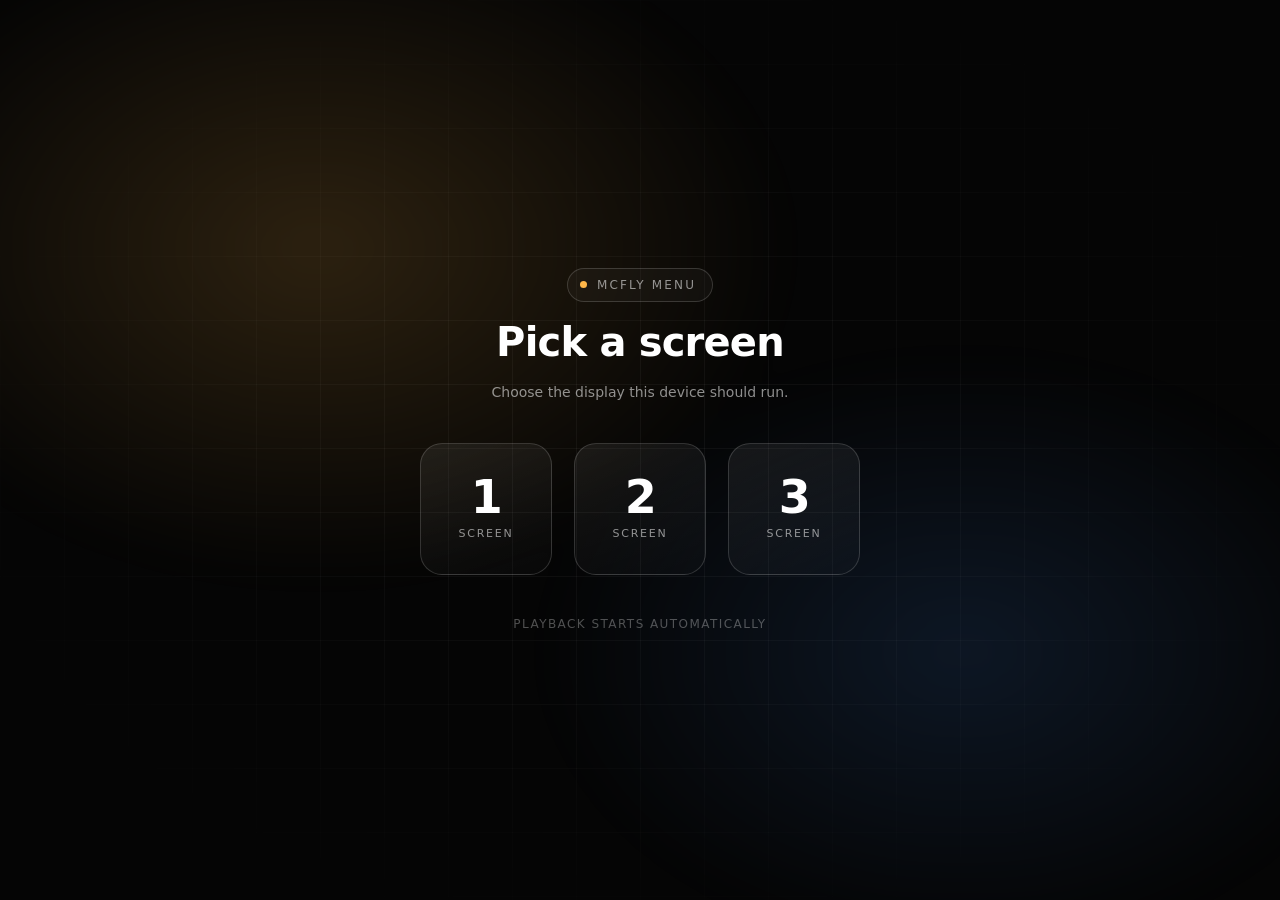
<file: index.html>
<!doctype html>
<html lang="en">
<head>
<meta charset="utf-8">
<meta name="viewport" content="width=device-width, initial-scale=1">
<title>McFly Menu</title>
<style>
  :root {
    --bg: #050505;
    --fg: #ffffff;
    --muted: rgba(255, 255, 255, .55);
    --line: rgba(255, 255, 255, .16);
    --line-hover: rgba(255, 255, 255, .55);
    --accent: #ffb648;
    --card: 132px;
  }

  * { box-sizing: border-box; }

  html, body { height: 100%; }

  body {
    margin: 0;
    background: var(--bg);
    color: var(--fg);
    font: 500 16px/1.5 -apple-system, BlinkMacSystemFont, "Segoe UI", system-ui, sans-serif;
    -webkit-font-smoothing: antialiased;
    display: flex;
    align-items: center;
    justify-content: center;
    overflow: hidden;
  }

  /* Ambient background: slow drifting glow + faint grid, purely decorative. */
  .ambient {
    position: fixed;
    inset: -20%;
    z-index: 0;
    pointer-events: none;
    background:
      radial-gradient(38% 38% at 32% 34%, rgba(255, 182, 72, .16), transparent 70%),
      radial-gradient(34% 34% at 68% 66%, rgba(72, 148, 255, .13), transparent 70%);
    filter: blur(20px);
    animation: drift 24s ease-in-out infinite alternate;
  }
  .grid {
    position: fixed;
    inset: 0;
    z-index: 0;
    pointer-events: none;
    background-image:
      linear-gradient(rgba(255, 255, 255, .045) 1px, transparent 1px),
      linear-gradient(90deg, rgba(255, 255, 255, .045) 1px, transparent 1px);
    background-size: 64px 64px;
    -webkit-mask-image: radial-gradient(58% 58% at 50% 50%, #000 20%, transparent 100%);
            mask-image: radial-gradient(58% 58% at 50% 50%, #000 20%, transparent 100%);
  }

  @keyframes drift {
    from { transform: translate3d(-3%, -2%, 0) scale(1); }
    to   { transform: translate3d(3%, 2%, 0) scale(1.12); }
  }

  main {
    position: relative;
    z-index: 1;
    display: flex;
    flex-direction: column;
    align-items: center;
    gap: 40px;
    padding: 24px;
  }

  .head {
    display: flex;
    flex-direction: column;
    align-items: center;
    gap: 10px;
    text-align: center;
    animation: rise .7s cubic-bezier(.22, 1, .36, 1) both;
  }

  .brand {
    display: inline-flex;
    align-items: center;
    gap: 10px;
    padding: 7px 16px 7px 12px;
    border: 1px solid var(--line);
    border-radius: 999px;
    font-size: 12px;
    letter-spacing: .18em;
    text-transform: uppercase;
    color: var(--muted);
    background: rgba(255, 255, 255, .03);
  }
  .dot {
    width: 7px;
    height: 7px;
    border-radius: 50%;
    background: var(--accent);
    box-shadow: 0 0 0 0 rgba(255, 182, 72, .55);
    animation: pulse 2.4s ease-out infinite;
  }
  @keyframes pulse {
    0%   { box-shadow: 0 0 0 0 rgba(255, 182, 72, .5); }
    70%  { box-shadow: 0 0 0 9px rgba(255, 182, 72, 0); }
    100% { box-shadow: 0 0 0 0 rgba(255, 182, 72, 0); }
  }

  h1 {
    margin: 0;
    font-size: clamp(26px, 4.4vw, 40px);
    font-weight: 600;
    letter-spacing: -.02em;
  }
  .sub {
    margin: 0;
    font-size: 14px;
    color: var(--muted);
  }

  .row {
    display: flex;
    gap: 22px;
    flex-wrap: wrap;
    justify-content: center;
  }

  .card {
    position: relative;
    display: flex;
    flex-direction: column;
    align-items: center;
    justify-content: center;
    gap: 6px;
    width: var(--card);
    height: var(--card);
    border: 1px solid var(--line);
    border-radius: 22px;
    color: var(--fg);
    text-decoration: none;
    background:
      linear-gradient(160deg, rgba(255, 255, 255, .07), rgba(255, 255, 255, .015));
    overflow: hidden;
    isolation: isolate;
    transition:
      transform .35s cubic-bezier(.22, 1, .36, 1),
      border-color .35s ease,
      box-shadow .35s ease;
    animation: rise .7s cubic-bezier(.22, 1, .36, 1) both;
  }

  /* Staggered entrance */
  .head        { animation-delay: .05s; }
  .card:nth-child(1) { animation-delay: .18s; }
  .card:nth-child(2) { animation-delay: .28s; }
  .card:nth-child(3) { animation-delay: .38s; }
  .hint        { animation: rise .7s cubic-bezier(.22, 1, .36, 1) .5s both; }

  @keyframes rise {
    from { opacity: 0; transform: translateY(16px) scale(.97); }
    to   { opacity: 1; transform: none; }
  }

  .num {
    font-size: 46px;
    font-weight: 600;
    line-height: 1;
    letter-spacing: -.03em;
    transition: transform .35s cubic-bezier(.22, 1, .36, 1);
  }
  .label {
    font-size: 11px;
    letter-spacing: .16em;
    text-transform: uppercase;
    color: var(--muted);
    transition: color .35s ease;
  }

  /* Sheen that sweeps across on hover */
  .card::before {
    content: "";
    position: absolute;
    inset: 0;
    z-index: -1;
    background: linear-gradient(115deg, transparent 35%, rgba(255, 255, 255, .16) 50%, transparent 65%);
    transform: translateX(-120%);
    transition: transform .8s cubic-bezier(.22, 1, .36, 1);
  }
  /* Warm glow pooling from the bottom */
  .card::after {
    content: "";
    position: absolute;
    inset: 0;
    z-index: -1;
    background: radial-gradient(80% 60% at 50% 118%, rgba(255, 182, 72, .38), transparent 70%);
    opacity: 0;
    transition: opacity .35s ease;
  }

  .card:hover,
  .card:focus-visible {
    transform: translateY(-8px) scale(1.04);
    border-color: var(--line-hover);
    box-shadow:
      0 18px 40px rgba(0, 0, 0, .55),
      0 0 0 1px rgba(255, 255, 255, .05) inset;
    outline: none;
  }
  .card:hover::before,
  .card:focus-visible::before { transform: translateX(120%); }
  .card:hover::after,
  .card:focus-visible::after  { opacity: 1; }
  .card:hover .num,
  .card:focus-visible .num    { transform: translateY(-2px); }
  .card:hover .label,
  .card:focus-visible .label  { color: var(--fg); }

  .card:focus-visible { box-shadow: 0 0 0 3px rgba(255, 182, 72, .55); }
  .card:active { transform: translateY(-2px) scale(.99); }

  .hint {
    margin: 0;
    font-size: 12px;
    letter-spacing: .12em;
    text-transform: uppercase;
    color: rgba(255, 255, 255, .3);
  }

  @media (max-width: 480px) {
    :root { --card: 96px; }
    .row { gap: 14px; }
    .num { font-size: 34px; }
  }

  @media (prefers-reduced-motion: reduce) {
    *, *::before, *::after {
      animation: none !important;
      transition-duration: .01ms !important;
    }
  }
</style>
</head>
<body>
  <div class="ambient"></div>
  <div class="grid"></div>

  <main>
    <div class="head">
      <span class="brand"><span class="dot"></span>McFly Menu</span>
      <h1>Pick a screen</h1>
      <p class="sub">Choose the display this device should run.</p>
    </div>

    <div class="row">
      <a class="card" href="menu/1/"><span class="num">1</span><span class="label">Screen</span></a>
      <a class="card" href="menu/2/"><span class="num">2</span><span class="label">Screen</span></a>
      <a class="card" href="menu/3/"><span class="num">3</span><span class="label">Screen</span></a>
    </div>

    <p class="hint">Playback starts automatically</p>
  </main>
</body>
</html>
</file>
